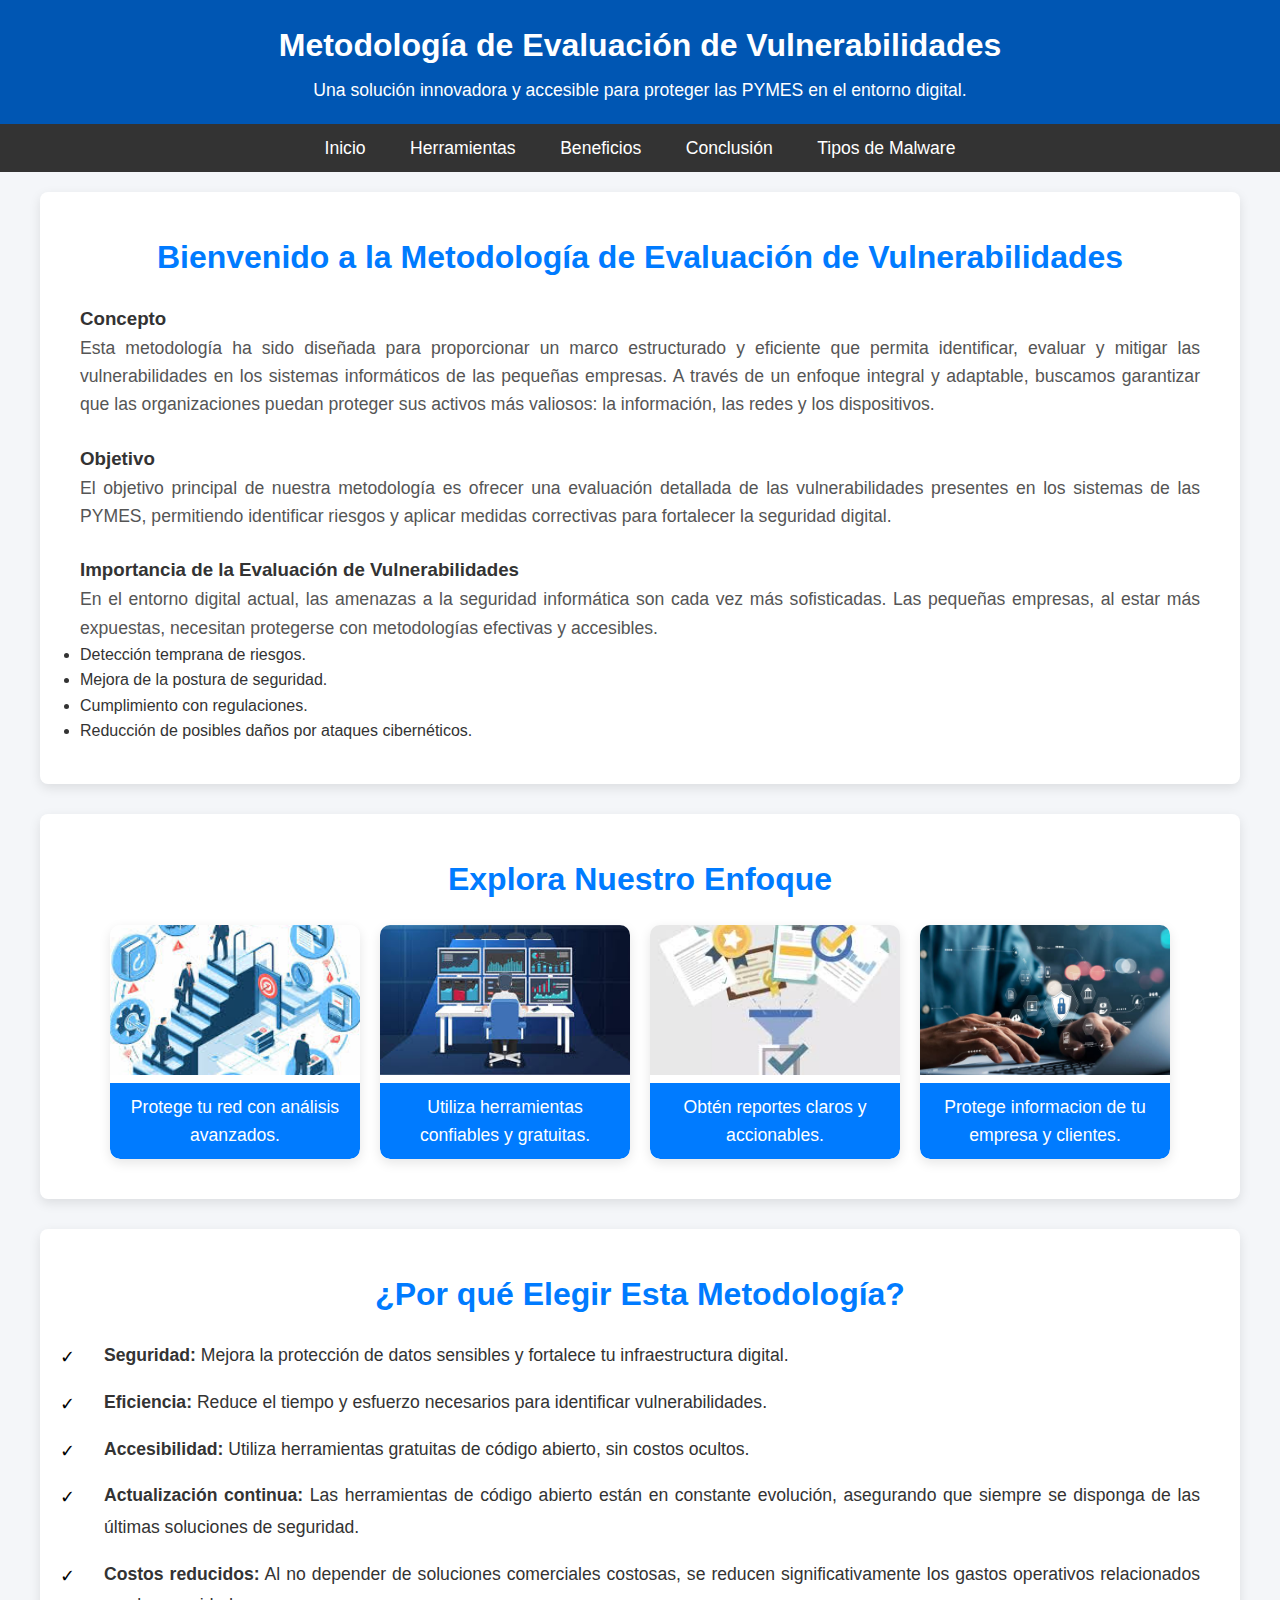
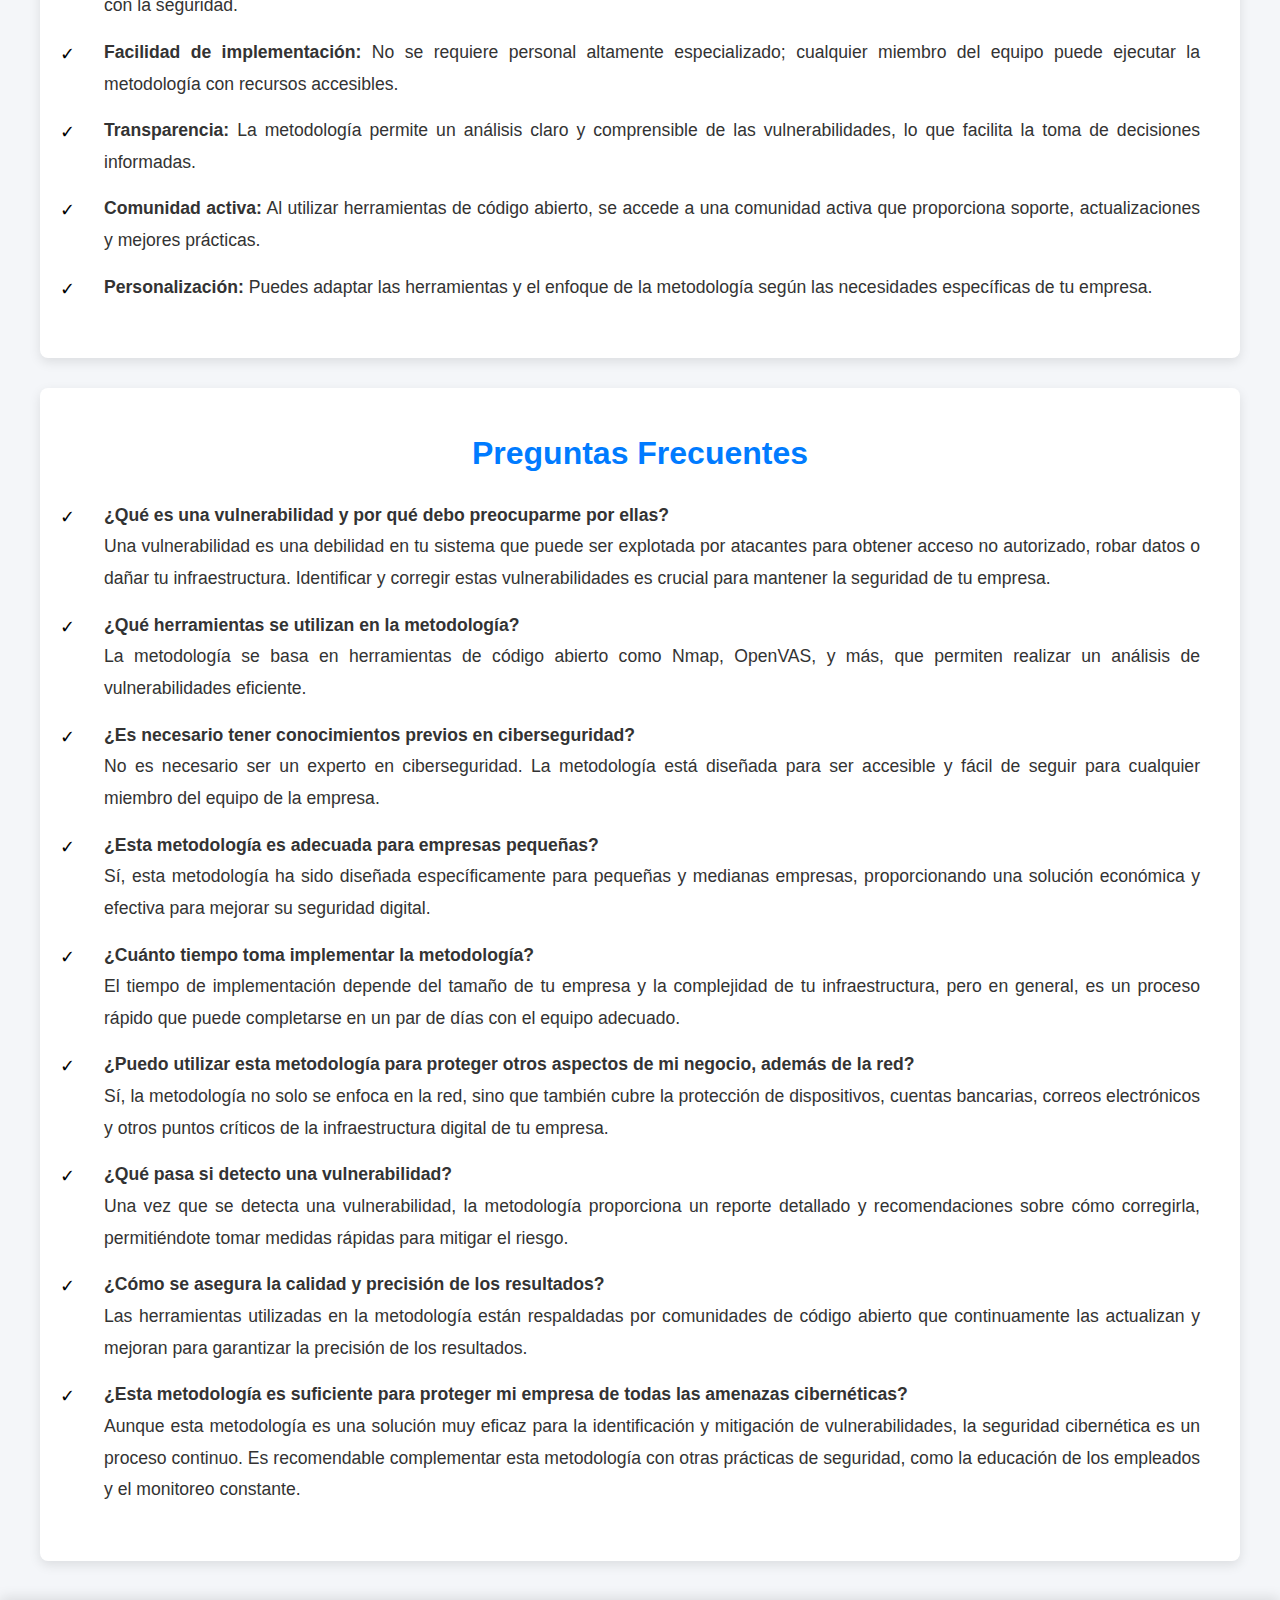
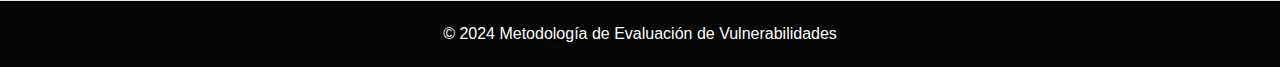
<file: index.html>
<!DOCTYPE html>
<html lang="es">
<head>
    <meta charset="UTF-8">
    <meta name="viewport" content="width=device-width, initial-scale=1.0">
    <meta name="description" content="Metodología profesional para la evaluación de vulnerabilidades en PYMES">
    <meta name="keywords" content="ciberseguridad, vulnerabilidades, PYMES, herramientas de código abierto, seguridad informática">
    <title>Inicio - Metodología de Evaluación</title>
    <link rel="stylesheet" href="indice.css">
</head>
<body>
    <header>
        <div class="container">
            <h1>Metodología de Evaluación de Vulnerabilidades</h1>
            <p>Una solución innovadora y accesible para proteger las PYMES en el entorno digital.</p>
        </div>
    </header>

    <nav>
        <ul>
            <li><a href="index.html">Inicio</a></li>
            <li><a href="herramientas.html">Herramientas</a></li>
            <li><a href="beneficios.html">Beneficios</a></li>
            <li><a href="conclusion.html">Conclusión</a></li>
            <li><a href="malware.html">Tipos de Malware</a></li>
        </ul>
    </nav>

    <main>
        <!-- Sección de Bienvenida -->
        <section class="bienvenida">
            <h2>Bienvenido a la Metodología de Evaluación de Vulnerabilidades</h2>

            <h3>Concepto</h3>
            <p>Esta metodología ha sido diseñada para proporcionar un marco estructurado y eficiente que permita identificar, 
            evaluar y mitigar las vulnerabilidades en los sistemas informáticos de las pequeñas empresas. 
            A través de un enfoque integral y adaptable, buscamos garantizar que las organizaciones puedan proteger sus 
            activos más valiosos: la información, las redes y los dispositivos.</p>
            <br>
            <h3>Objetivo</h3>
            <p>El objetivo principal de nuestra metodología es ofrecer una evaluación detallada de las 
            vulnerabilidades presentes en los sistemas de las PYMES, permitiendo identificar riesgos y 
            aplicar medidas correctivas para fortalecer la seguridad digital.</p>
            </div>
            <br>
            <h3>Importancia de la Evaluación de Vulnerabilidades</h3>
            <p>En el entorno digital actual, las amenazas a la seguridad informática son cada vez más sofisticadas. 
            Las pequeñas empresas, al estar más expuestas, necesitan protegerse con metodologías efectivas y accesibles.</p>
                <li>Detección temprana de riesgos.</li>
                <li>Mejora de la postura de seguridad.</li>
                <li>Cumplimiento con regulaciones.</li>
                <li>Reducción de posibles daños por ataques cibernéticos.</li>
            </div>
        </section>

        <!-- Sección de Carrusel de Imágenes -->
        <section class="carrusel">
            <h2>Explora Nuestro Enfoque</h2>
            <div class="slider">
                <div class="slide">
                    <img src="evaluacion.jpeg" alt="Evaluación de Seguridad">
                    <p>Protege tu red con análisis avanzados.</p>
                </div>
                <div class="slide">
                    <img src="herramientas.jpeg" alt="Herramientas de Código Abierto">
                    <p>Utiliza herramientas confiables y gratuitas.</p>
                </div>
                <div class="slide">
                    <img src="resultados.jpeg" alt="Resultados Detallados">
                    <p>Obtén reportes claros y accionables.</p>
                </div>
                <div class="slide">
                    <img src="cifrado.jpeg" alt="Resultados Detallados">
                    <p>Protege informacion de tu empresa y clientes.</p>
                </div>
            </div>
        </section>

        <!-- Sección de Ventajas -->
        <section class="ventajas">
            <h2>¿Por qué Elegir Esta Metodología?</h2>
            <ul>
                <li><strong>Seguridad:</strong> Mejora la protección de datos sensibles y fortalece tu infraestructura digital.</li>
                <li><strong>Eficiencia:</strong> Reduce el tiempo y esfuerzo necesarios para identificar vulnerabilidades.</li>
                <li><strong>Accesibilidad:</strong> Utiliza herramientas gratuitas de código abierto, sin costos ocultos.</li>
                <li><strong>Actualización continua:</strong> Las herramientas de código abierto están en constante evolución, asegurando que siempre se disponga de las últimas soluciones de seguridad.</li>
                <li><strong>Costos reducidos:</strong> Al no depender de soluciones comerciales costosas, se reducen significativamente los gastos operativos relacionados con la seguridad.</li>
                <li><strong>Facilidad de implementación:</strong> No se requiere personal altamente especializado; cualquier miembro del equipo puede ejecutar la metodología con recursos accesibles.</li>
                <li><strong>Transparencia:</strong> La metodología permite un análisis claro y comprensible de las vulnerabilidades, lo que facilita la toma de decisiones informadas.</li>
                <li><strong>Comunidad activa:</strong> Al utilizar herramientas de código abierto, se accede a una comunidad activa que proporciona soporte, actualizaciones y mejores prácticas.</li>
                <li><strong>Personalización:</strong> Puedes adaptar las herramientas y el enfoque de la metodología según las necesidades específicas de tu empresa.</li>
            </ul>
        </section>

        <!-- Sección de Preguntas Frecuentes (FAQ) -->
        <section class="faq">
            <h2>Preguntas Frecuentes</h2>
            <ul>
                <li><strong>¿Qué es una vulnerabilidad y por qué debo preocuparme por ellas?</strong> <br>
                    Una vulnerabilidad es una debilidad en tu sistema que puede ser explotada por atacantes para obtener acceso no autorizado, robar datos o dañar tu infraestructura. Identificar y corregir estas vulnerabilidades es crucial para mantener la seguridad de tu empresa.                
                <li><strong>¿Qué herramientas se utilizan en la metodología?</strong> <br>
                    La metodología se basa en herramientas de código abierto como Nmap, OpenVAS, y más, que permiten realizar un análisis de vulnerabilidades eficiente.                
                <li><strong>¿Es necesario tener conocimientos previos en ciberseguridad?</strong> <br>
                    No es necesario ser un experto en ciberseguridad. La metodología está diseñada para ser accesible y fácil de seguir para cualquier miembro del equipo de la empresa.               
                <li><strong>¿Esta metodología es adecuada para empresas pequeñas?</strong> <br>
                    Sí, esta metodología ha sido diseñada específicamente para pequeñas y medianas empresas, proporcionando una solución económica y efectiva para mejorar su seguridad digital.                
                <li><strong>¿Cuánto tiempo toma implementar la metodología?</strong> <br>
                    El tiempo de implementación depende del tamaño de tu empresa y la complejidad de tu infraestructura, pero en general, es un proceso rápido que puede completarse en un par de días con el equipo adecuado.
                <li><strong>¿Puedo utilizar esta metodología para proteger otros aspectos de mi negocio, además de la red?</strong> <br>
                    Sí, la metodología no solo se enfoca en la red, sino que también cubre la protección de dispositivos, cuentas bancarias, correos electrónicos y otros puntos críticos de la infraestructura digital de tu empresa.              
                <li><strong>¿Qué pasa si detecto una vulnerabilidad?</strong> <br>
                    Una vez que se detecta una vulnerabilidad, la metodología proporciona un reporte detallado y recomendaciones sobre cómo corregirla, permitiéndote tomar medidas rápidas para mitigar el riesgo.                
                <li><strong>¿Cómo se asegura la calidad y precisión de los resultados?</strong> <br>
                    Las herramientas utilizadas en la metodología están respaldadas por comunidades de código abierto que continuamente las actualizan y mejoran para garantizar la precisión de los resultados.   
                <li><strong>¿Esta metodología es suficiente para proteger mi empresa de todas las amenazas cibernéticas?</strong> <br>
                    Aunque esta metodología es una solución muy eficaz para la identificación y mitigación de vulnerabilidades, la seguridad cibernética es un proceso continuo. Es recomendable complementar esta metodología con otras prácticas de seguridad, como la educación de los empleados y el monitoreo constante.            
            </ul>
        </section>

        <!-- Sección de footer -->
    <footer>
        <p>&copy; 2024 Metodología de Evaluación de Vulnerabilidades</p>
    </footer>
</body>
</html>
</file>
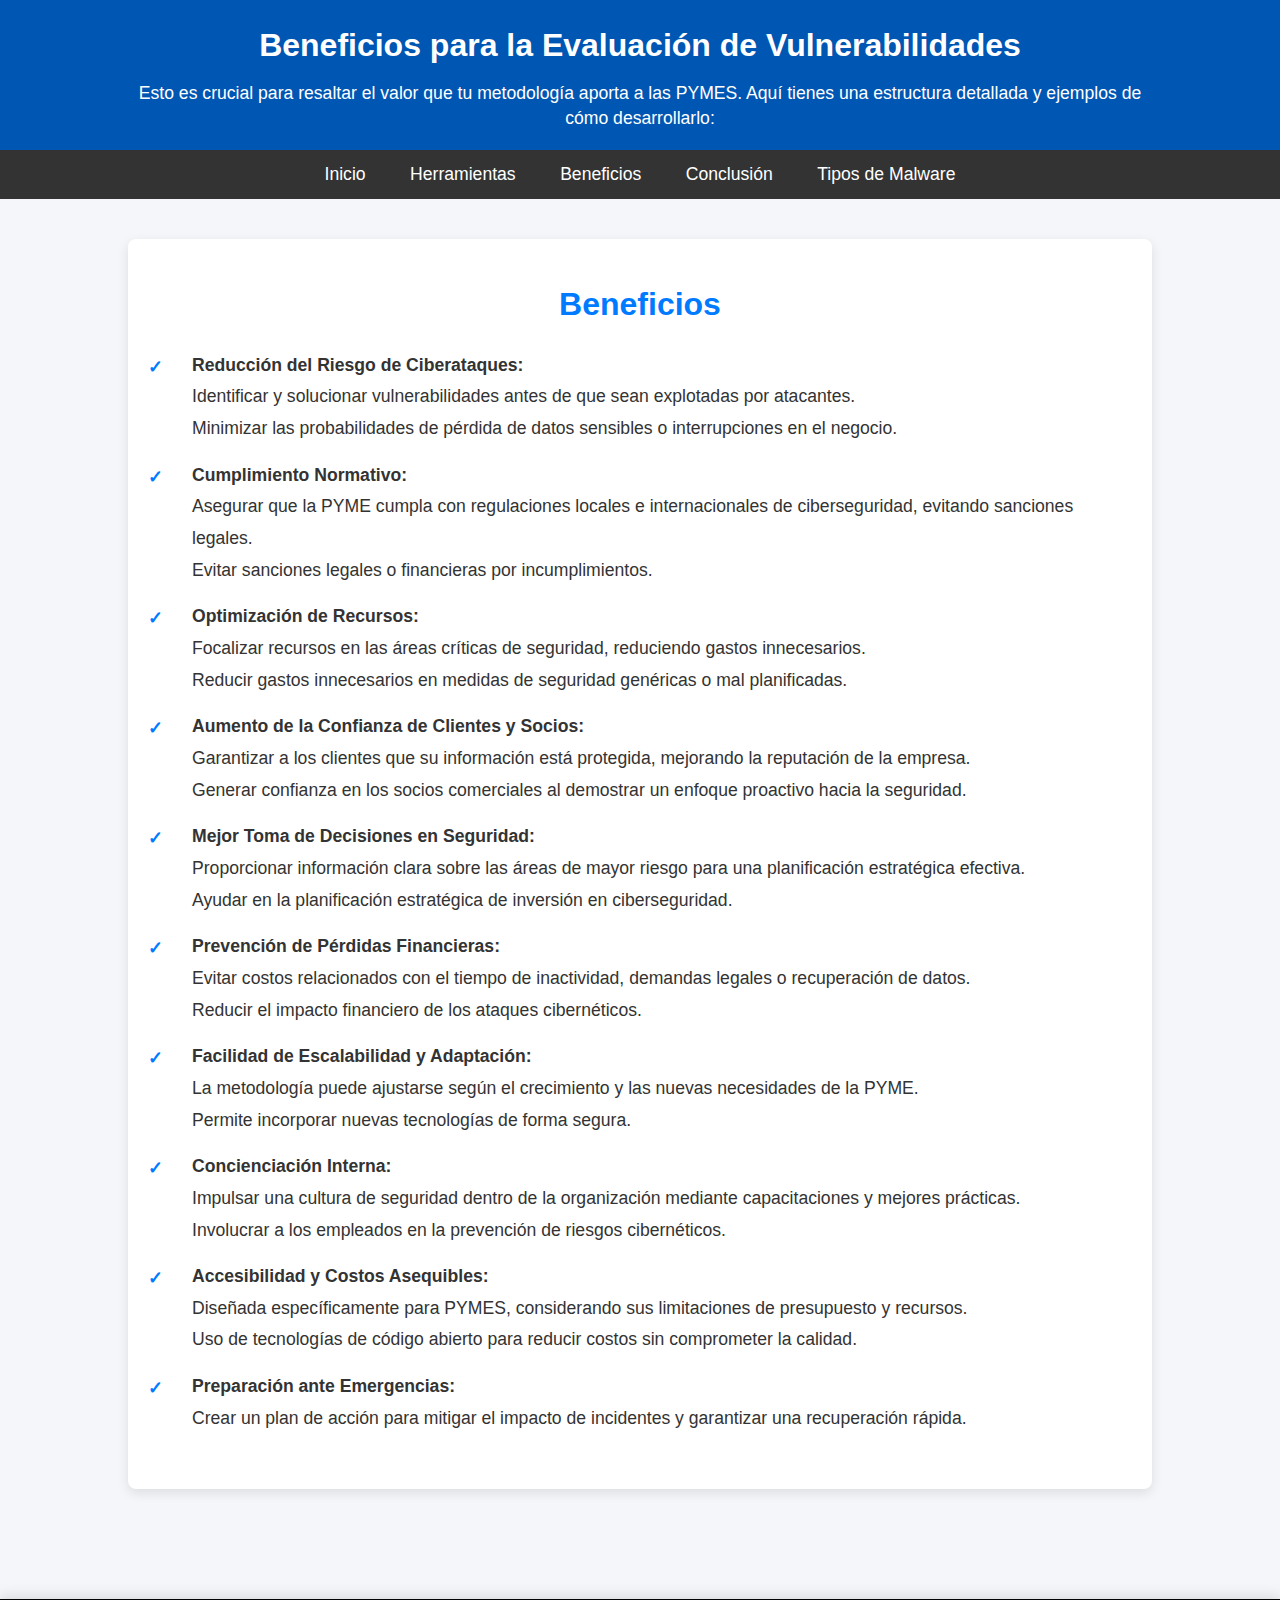
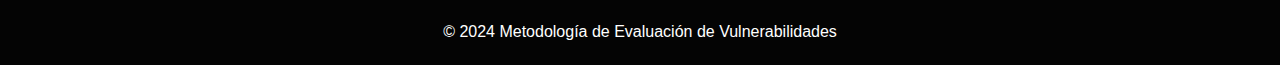
<file: beneficios.html>
<!DOCTYPE html>
<html lang="es">
<head>
    <meta charset="UTF-8">
    <meta name="viewport" content="width=device-width, initial-scale=1.0">
    <title>Metodología - Evaluación de Vulnerabilidades</title>
    <link rel="stylesheet" href="beneficios.css">
</head>
<body id="metodologia-page">
    <header>
        <div class="container">
            <h1>Beneficios para la Evaluación de Vulnerabilidades</h1>
            <p>Esto es crucial para resaltar el valor que tu metodología aporta a las PYMES. 
                Aquí tienes una estructura detallada y ejemplos de cómo desarrollarlo:</p>
        </div>
    </header>

    <nav>
        <ul>
            <li><a href="index.html">Inicio</a></li>
            <li><a href="herramientas.html">Herramientas</a></li>
            <li><a href="beneficios.html">Beneficios</a></li>
            <li><a href="conclusion.html">Conclusión</a></li>
            <li><a href="malware.html" class="active">Tipos de Malware</a></li>
        </ul>
    </nav>

    <main>
        <!-- Sección de Beneficios -->
        <div class="benefits">
        <section id="benefits">
            <h2>Beneficios</h2>
            <ul>
              <li>
                <strong>Reducción del Riesgo de Ciberataques:</strong> <br>
                Identificar y solucionar vulnerabilidades antes de que sean explotadas por atacantes. <br>
                Minimizar las probabilidades de pérdida de datos sensibles o interrupciones en el negocio.
              </li>
              <li>
                <strong>Cumplimiento Normativo:</strong> <br>
                Asegurar que la PYME cumpla con regulaciones locales e internacionales de ciberseguridad, evitando sanciones legales. <br>
                Evitar sanciones legales o financieras por incumplimientos.
              </li>
              <li>
                <strong>Optimización de Recursos:</strong> <br>
                Focalizar recursos en las áreas críticas de seguridad, reduciendo gastos innecesarios. <br>
                Reducir gastos innecesarios en medidas de seguridad genéricas o mal planificadas.
              </li>
              <li>
                <strong>Aumento de la Confianza de Clientes y Socios:</strong> <br>
                Garantizar a los clientes que su información está protegida, mejorando la reputación de la empresa. <br>
                Generar confianza en los socios comerciales al demostrar un enfoque proactivo hacia la seguridad.
              </li>
              <li>
                <strong>Mejor Toma de Decisiones en Seguridad:</strong> <br>
                Proporcionar información clara sobre las áreas de mayor riesgo para una planificación estratégica efectiva. <br>
                Ayudar en la planificación estratégica de inversión en ciberseguridad.
              </li>
              <li>
                <strong>Prevención de Pérdidas Financieras:</strong> <br>
                Evitar costos relacionados con el tiempo de inactividad, demandas legales o recuperación de datos. <br>
                Reducir el impacto financiero de los ataques cibernéticos.
              </li>
              <li>
                <strong>Facilidad de Escalabilidad y Adaptación:</strong> <br>
                La metodología puede ajustarse según el crecimiento y las nuevas necesidades de la PYME. <br>
                Permite incorporar nuevas tecnologías de forma segura.
              </li>
              <li>
                <strong>Concienciación Interna:</strong> <br>
                Impulsar una cultura de seguridad dentro de la organización mediante capacitaciones y mejores prácticas. <br>
                Involucrar a los empleados en la prevención de riesgos cibernéticos.
              </li>
              <li>
                <strong>Accesibilidad y Costos Asequibles:</strong> <br>
                Diseñada específicamente para PYMES, considerando sus limitaciones de presupuesto y recursos. <br>
                Uso de tecnologías de código abierto para reducir costos sin comprometer la calidad.
              </li>
              <li>
                <strong>Preparación ante Emergencias:</strong> <br>
                Crear un plan de acción para mitigar el impacto de incidentes y garantizar una recuperación rápida.
              </li>
            </ul>
          </section>
        </div>
    </main>
    <!-- Sección de footer -->
    <footer>
      <p>&copy; 2024 Metodología de Evaluación de Vulnerabilidades</p>
  </footer>
</body>
</html>
</file>
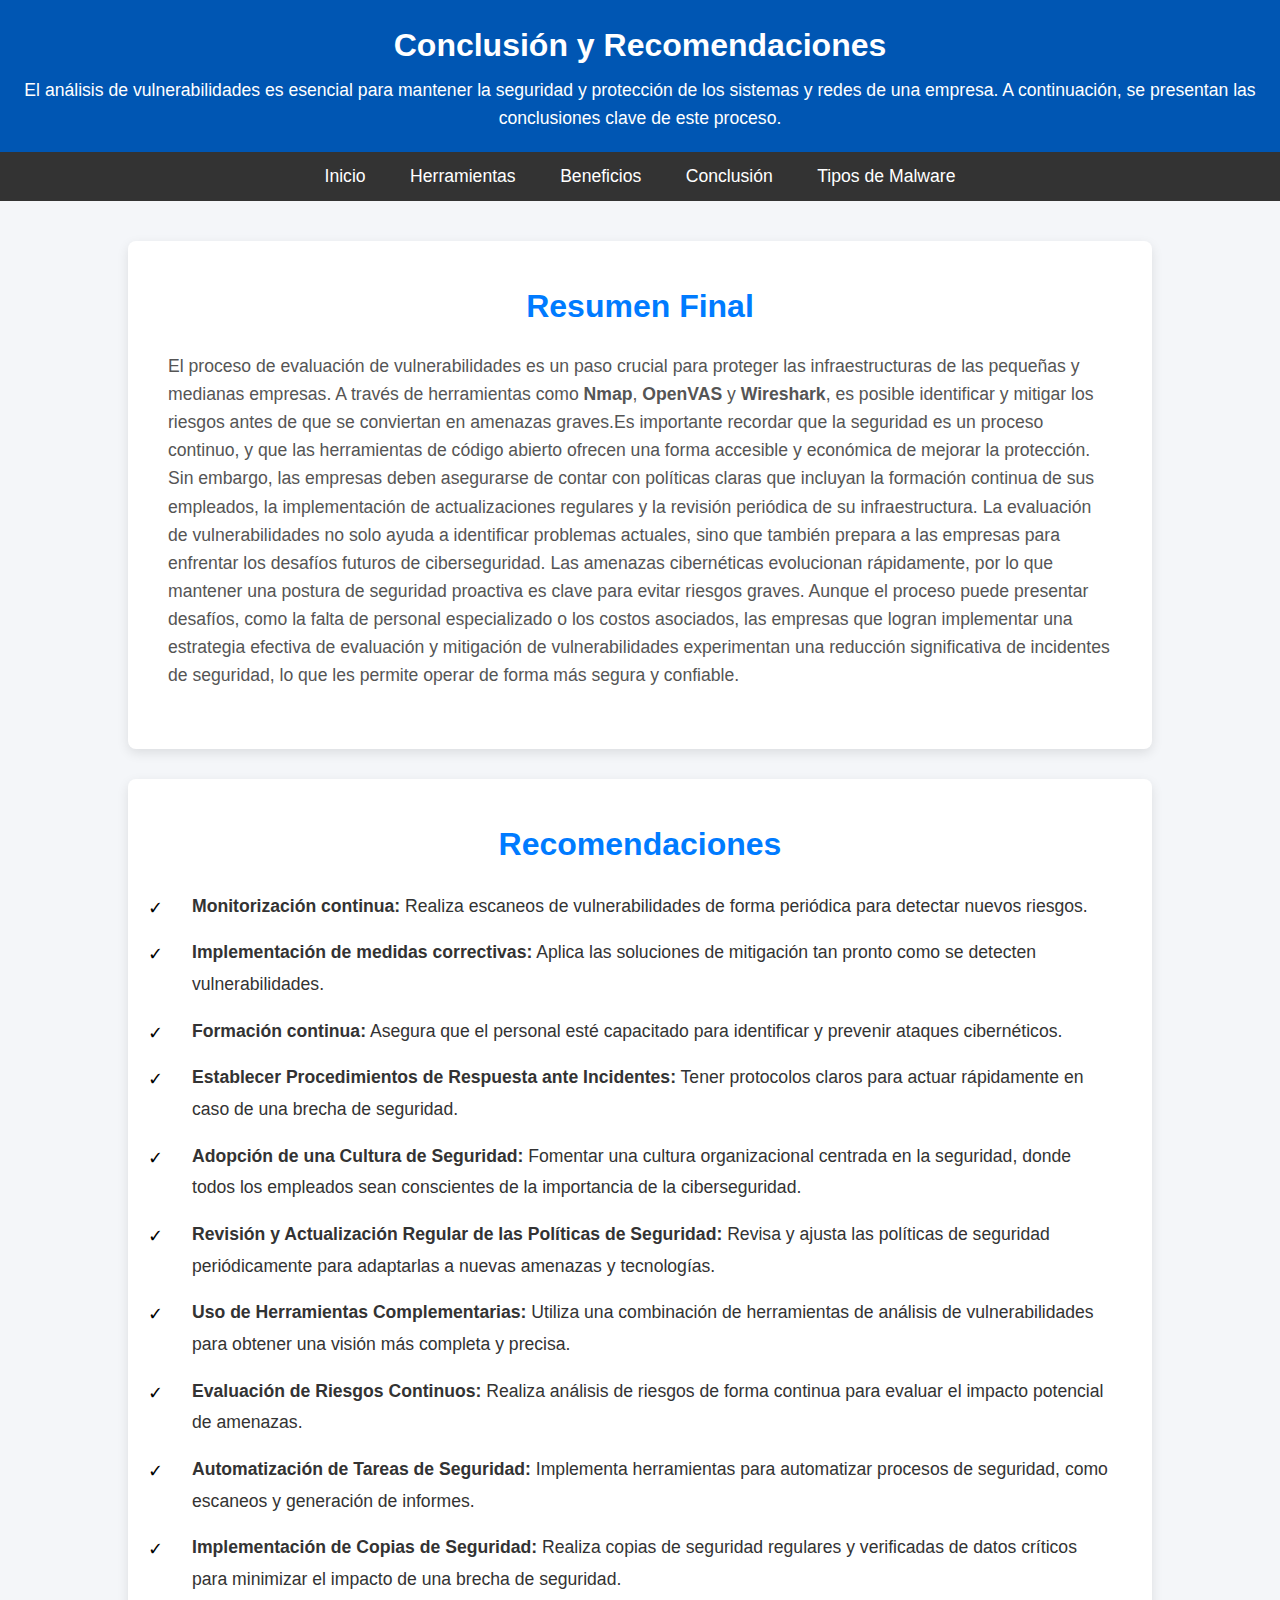
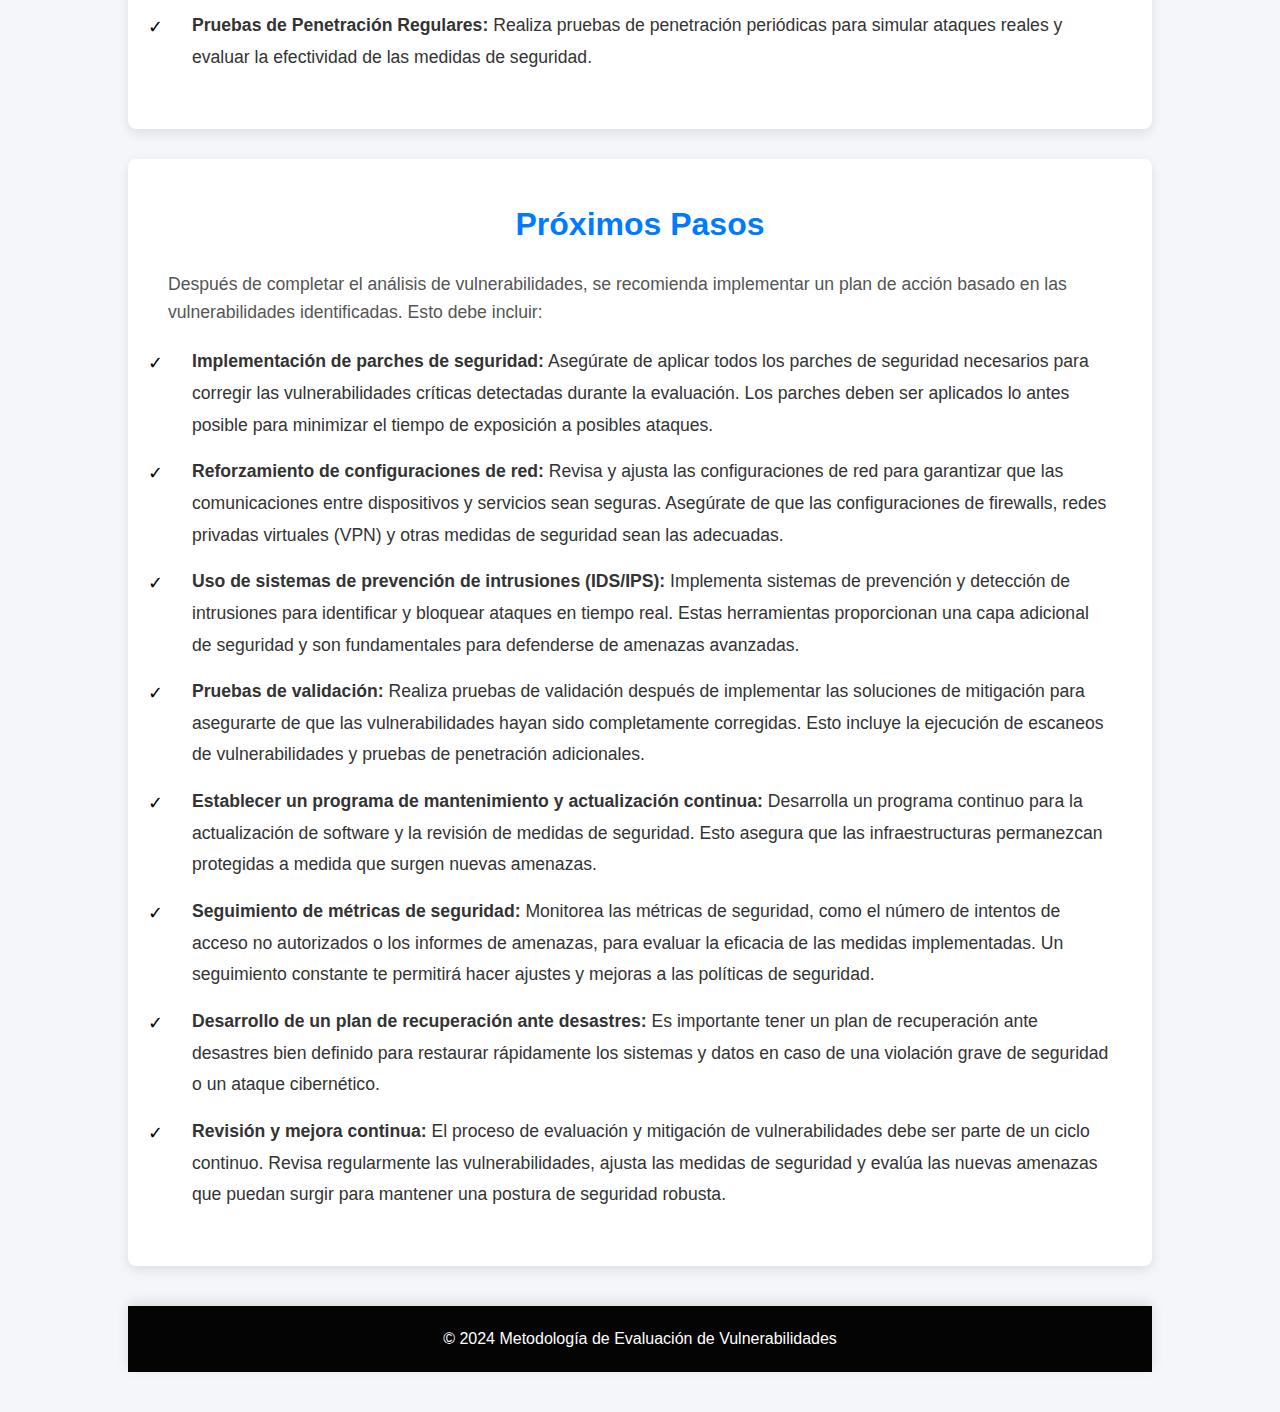
<file: conclusion.html>
<!DOCTYPE html>
<html lang="es">
<head>
    <meta charset="UTF-8">
    <meta name="viewport" content="width=device-width, initial-scale=1.0">
    <title>Conclusión - Evaluación de Vulnerabilidades</title>
    <link rel="stylesheet" href="conclusion.css">
</head>
<body id="conclusion-page">
    <header>
        <div class="container">
            <h1>Conclusión y Recomendaciones</h1>
            <p>El análisis de vulnerabilidades es esencial para mantener la seguridad y protección de los sistemas y redes de una empresa. A continuación, se presentan las conclusiones clave de este proceso.</p>
        </div>
    </header>

    <nav>
        <ul>
            <li><a href="index.html">Inicio</a></li>
            <li><a href="herramientas.html">Herramientas</a></li>
            <li><a href="beneficios.html">Beneficios</a></li>
            <li><a href="conclusion.html">Conclusión</a></li>
            <li><a href="malware.html" class="active">Tipos de Malware</a></li>
        </ul>
    </nav>

    <main>
        <!-- Sección de Conclusión -->
        <section class="conclusion">
            <h2>Resumen Final</h2>
            <p>El proceso de evaluación de vulnerabilidades es un paso crucial para proteger las infraestructuras de
            las pequeñas y medianas empresas. A través de herramientas como <strong>Nmap</strong>, 
            <strong>OpenVAS</strong> y <strong>Wireshark</strong>, es posible identificar y mitigar los riesgos antes 
            de que se conviertan en amenazas graves.Es importante recordar que la seguridad es un proceso continuo,
            y que las herramientas de código abierto ofrecen una forma accesible y económica de mejorar la protección. 
            Sin embargo, las empresas deben asegurarse de contar con políticas claras que incluyan la formación continua 
            de sus empleados, la implementación de actualizaciones regulares y la revisión periódica de su infraestructura.
            La evaluación de vulnerabilidades no solo ayuda a identificar problemas actuales, sino que también prepara
            a las empresas para enfrentar los desafíos futuros de ciberseguridad. Las amenazas cibernéticas evolucionan 
            rápidamente, por lo que mantener una postura de seguridad proactiva es clave para evitar riesgos graves.
            Aunque el proceso puede presentar desafíos, como la falta de personal especializado o los costos asociados, 
            las empresas que logran implementar una estrategia efectiva de evaluación y mitigación de vulnerabilidades 
            experimentan una reducción significativa de incidentes de seguridad, lo que les permite operar de forma más 
            segura y confiable.</p>
        </section>
    
        <!-- Sección de Recomendaciones -->
        <section class="recomendaciones">
            <h2>Recomendaciones</h2>
            <ul>
                <li><strong>Monitorización continua:</strong> Realiza escaneos de vulnerabilidades de forma periódica para detectar nuevos riesgos.</li>
                <li><strong>Implementación de medidas correctivas:</strong> Aplica las soluciones de mitigación tan pronto como se detecten vulnerabilidades.</li>
                <li><strong>Formación continua:</strong> Asegura que el personal esté capacitado para identificar y prevenir ataques cibernéticos.</li>
                <li><strong>Establecer Procedimientos de Respuesta ante Incidentes:</strong> Tener protocolos claros para actuar rápidamente en caso de una brecha de seguridad.</li>
                <li><strong>Adopción de una Cultura de Seguridad:</strong> Fomentar una cultura organizacional centrada en la seguridad, donde todos los empleados sean conscientes de la importancia de la ciberseguridad.</li>
                <li><strong>Revisión y Actualización Regular de las Políticas de Seguridad:</strong> Revisa y ajusta las políticas de seguridad periódicamente para adaptarlas a nuevas amenazas y tecnologías.</li>
                <li><strong>Uso de Herramientas Complementarias:</strong> Utiliza una combinación de herramientas de análisis de vulnerabilidades para obtener una visión más completa y precisa.</li>
                <li><strong>Evaluación de Riesgos Continuos:</strong> Realiza análisis de riesgos de forma continua para evaluar el impacto potencial de amenazas.</li>
                <li><strong>Automatización de Tareas de Seguridad:</strong> Implementa herramientas para automatizar procesos de seguridad, como escaneos y generación de informes.</li>
                <li><strong>Implementación de Copias de Seguridad:</strong> Realiza copias de seguridad regulares y verificadas de datos críticos para minimizar el impacto de una brecha de seguridad.</li>
                <li><strong>Pruebas de Penetración Regulares:</strong> Realiza pruebas de penetración periódicas para simular ataques reales y evaluar la efectividad de las medidas de seguridad.</li>
            </ul>
        </section>
    
        <!-- Sección de Próximos Pasos -->
        <section class="proximos-pasos">
            <h2>Próximos Pasos</h2>
            <p>Después de completar el análisis de vulnerabilidades, se recomienda implementar un plan de acción basado en las vulnerabilidades identificadas. Esto debe incluir:</p>
            <ul>
                <li><strong>Implementación de parches de seguridad:</strong> Asegúrate de aplicar todos los parches de seguridad necesarios para corregir las vulnerabilidades críticas detectadas durante la evaluación. Los parches deben ser aplicados lo antes posible para minimizar el tiempo de exposición a posibles ataques.</li>
                <li><strong>Reforzamiento de configuraciones de red:</strong> Revisa y ajusta las configuraciones de red para garantizar que las comunicaciones entre dispositivos y servicios sean seguras. Asegúrate de que las configuraciones de firewalls, redes privadas virtuales (VPN) y otras medidas de seguridad sean las adecuadas.</li>
                <li><strong>Uso de sistemas de prevención de intrusiones (IDS/IPS):</strong> Implementa sistemas de prevención y detección de intrusiones para identificar y bloquear ataques en tiempo real. Estas herramientas proporcionan una capa adicional de seguridad y son fundamentales para defenderse de amenazas avanzadas.</li>
                <li><strong>Pruebas de validación:</strong> Realiza pruebas de validación después de implementar las soluciones de mitigación para asegurarte de que las vulnerabilidades hayan sido completamente corregidas. Esto incluye la ejecución de escaneos de vulnerabilidades y pruebas de penetración adicionales.</li>
                <li><strong>Establecer un programa de mantenimiento y actualización continua:</strong> Desarrolla un programa continuo para la actualización de software y la revisión de medidas de seguridad. Esto asegura que las infraestructuras permanezcan protegidas a medida que surgen nuevas amenazas.</li>
                <li><strong>Seguimiento de métricas de seguridad:</strong> Monitorea las métricas de seguridad, como el número de intentos de acceso no autorizados o los informes de amenazas, para evaluar la eficacia de las medidas implementadas. Un seguimiento constante te permitirá hacer ajustes y mejoras a las políticas de seguridad.</li>
                <li><strong>Desarrollo de un plan de recuperación ante desastres:</strong> Es importante tener un plan de recuperación ante desastres bien definido para restaurar rápidamente los sistemas y datos en caso de una violación grave de seguridad o un ataque cibernético.</li>
                <li><strong>Revisión y mejora continua:</strong> El proceso de evaluación y mitigación de vulnerabilidades debe ser parte de un ciclo continuo. Revisa regularmente las vulnerabilidades, ajusta las medidas de seguridad y evalúa las nuevas amenazas que puedan surgir para mantener una postura de seguridad robusta.</li>
            </ul>
        </section>
        <!-- Sección de footer -->
    <footer>
        <p>&copy; 2024 Metodología de Evaluación de Vulnerabilidades</p>
    </footer>
    </main>
</body>
</html>
</file>
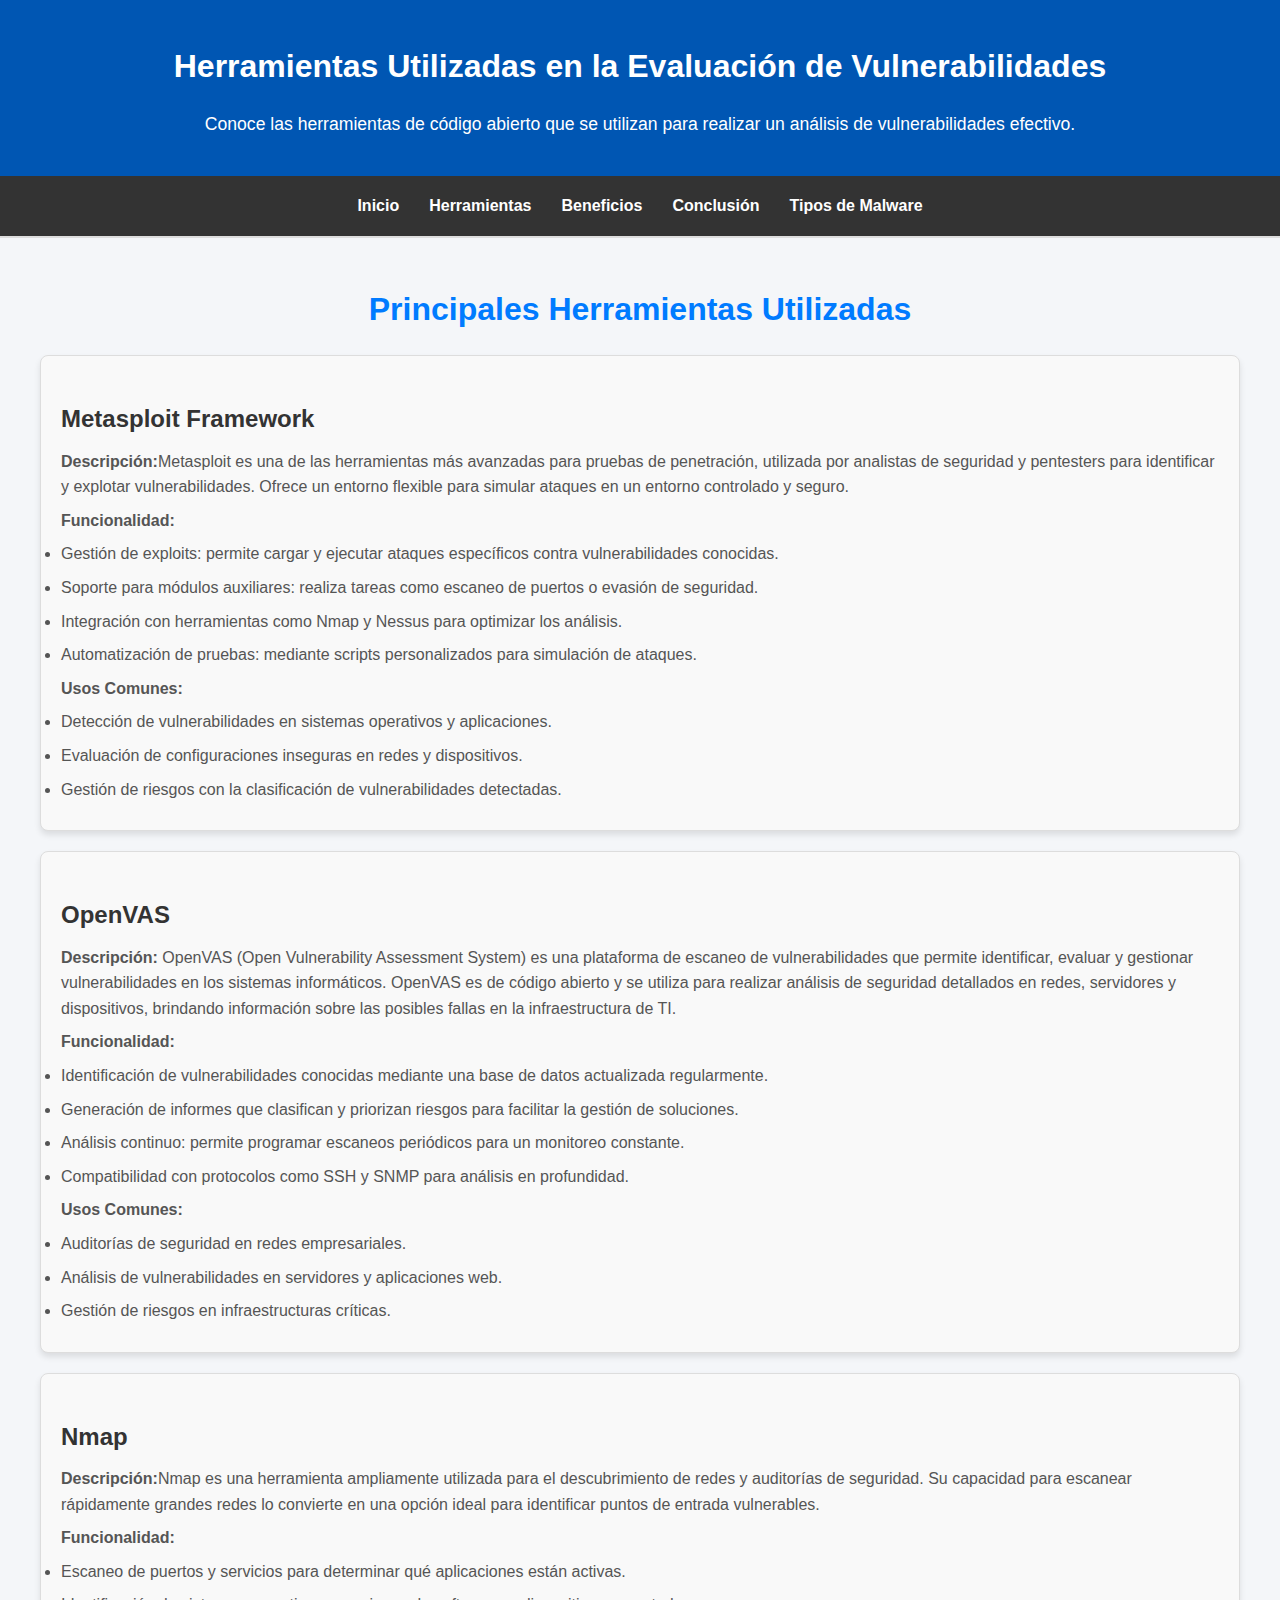
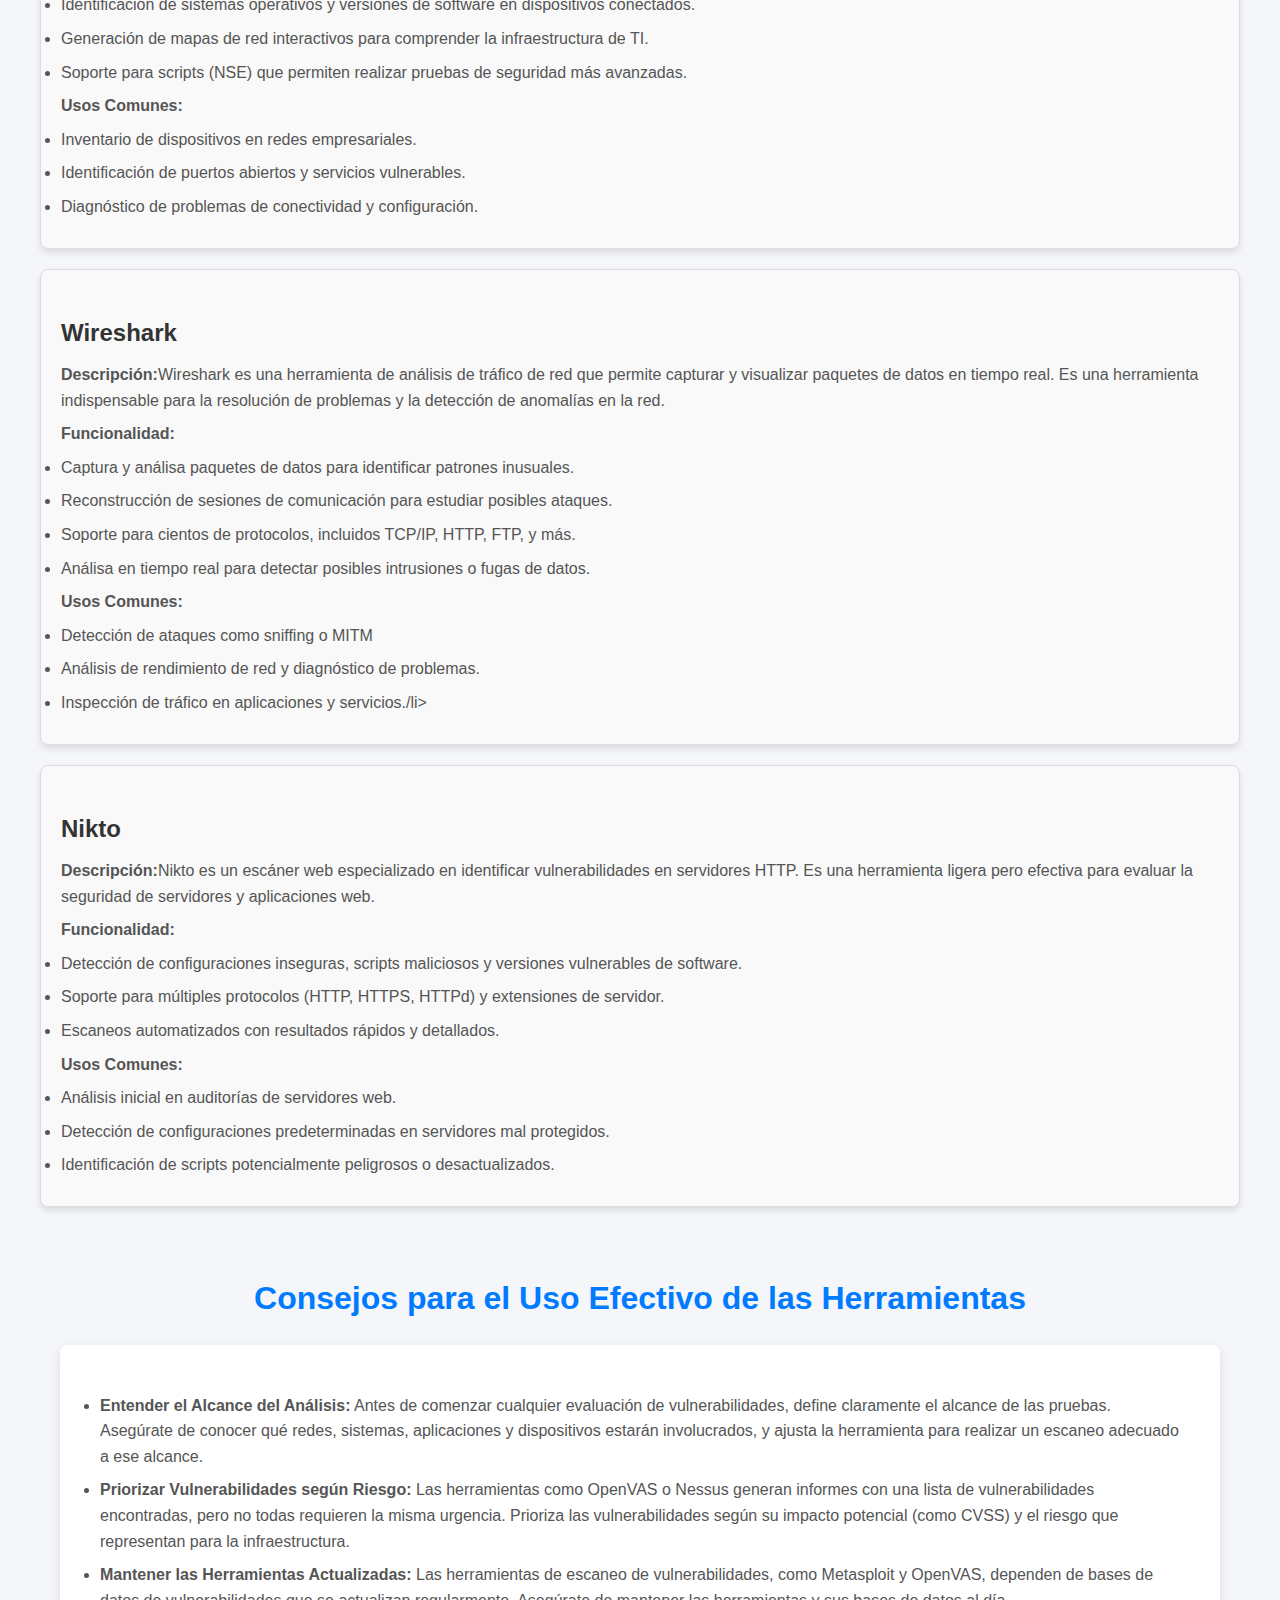
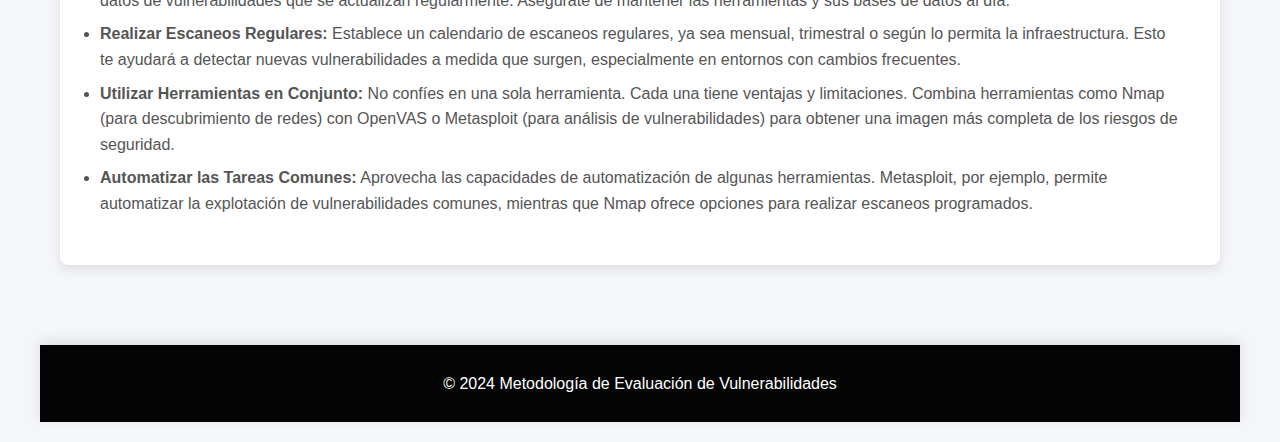
<file: herramientas.html>
<!DOCTYPE html>
<html lang="es">
<head>
    <meta charset="UTF-8">
    <meta name="viewport" content="width=device-width, initial-scale=1.0">
    <title>Herramientas - Evaluación de Vulnerabilidades</title>
    <link rel="stylesheet" href="herramientas.css">
</head>
<body id="herramientas-page">
    <header class="header">
        <div class="container">
            <h1>Herramientas Utilizadas en la Evaluación de Vulnerabilidades</h1>
            <p>Conoce las herramientas de código abierto que se utilizan para realizar un análisis de vulnerabilidades efectivo.</p>
        </div>
    </header>

    <nav class="nav">
        <ul class="nav-list">
            <li><a href="index.html">Inicio</a></li>
            <li><a href="herramientas.html">Herramientas</a></li>
            <li><a href="beneficios.html">Beneficios</a></li>
            <li><a href="conclusion.html">Conclusión</a></li>
            <li><a href="malware.html" class="active">Tipos de Malware</a></li>
        </ul>
    </nav>

    <main class="main">
        <!-- Sección de Herramientas -->
        <section class="section herramientas">
            <h2 class="section-title">Principales Herramientas Utilizadas</h2>

            <!-- Herramienta Metasploit Framework -->
            <div class="tool">
                <h3 class="tool-title">Metasploit Framework</h3>
                <p><strong>Descripción:</strong>Metasploit es una de las herramientas más avanzadas para pruebas de penetración, utilizada por analistas de seguridad y pentesters para identificar y explotar vulnerabilidades. Ofrece un entorno flexible para simular ataques en un entorno controlado y seguro.</p>
                <p><strong>Funcionalidad:</strong></p>
                <li>Gestión de exploits: permite cargar y ejecutar ataques específicos contra vulnerabilidades conocidas.</li>
                <li>Soporte para módulos auxiliares: realiza tareas como escaneo de puertos o evasión de seguridad.</li>
                <li>Integración con herramientas como Nmap y Nessus para optimizar los análisis.</li>
                <li>Automatización de pruebas: mediante scripts personalizados para simulación de ataques.</li>                
                <p><strong>Usos Comunes:</strong></p>
                    <li>Detección de vulnerabilidades en sistemas operativos y aplicaciones.</li>
                    <li>Evaluación de configuraciones inseguras en redes y dispositivos.</li>
                    <li>Gestión de riesgos con la clasificación de vulnerabilidades detectadas.</li>
            </div>

            <!-- Herramienta OpenVAS -->
            <div class="tool">
                <h3 class="tool-title">OpenVAS</h3>
                <p><strong>Descripción:</strong> OpenVAS (Open Vulnerability Assessment System) es una plataforma de escaneo de vulnerabilidades que permite identificar, evaluar y gestionar vulnerabilidades en los sistemas informáticos. OpenVAS es de código abierto y se utiliza para realizar análisis de seguridad detallados en redes, servidores y dispositivos, brindando información sobre las posibles fallas en la infraestructura de TI.</p>
                <p><strong>Funcionalidad:</strong></p>
                    <li>Identificación de vulnerabilidades conocidas mediante una base de datos actualizada regularmente.</li>
                    <li>Generación de informes que clasifican y priorizan riesgos para facilitar la gestión de soluciones.</li>
                    <li>Análisis continuo: permite programar escaneos periódicos para un monitoreo constante.</li>
                    <li>Compatibilidad con protocolos como SSH y SNMP para análisis en profundidad.</li>
                <p><strong>Usos Comunes:</strong></p>
                    <li>Auditorías de seguridad en redes empresariales.</li>
                    <li>Análisis de vulnerabilidades en servidores y aplicaciones web.</li>
                    <li>Gestión de riesgos en infraestructuras críticas.</li>
            </div>

            <!-- Herramienta Nmap -->
            <div class="tool">
                <h3 class="tool-title">Nmap</h3>
                <p><strong>Descripción:</strong>Nmap es una herramienta ampliamente utilizada para el descubrimiento de redes y auditorías de seguridad. Su capacidad para escanear rápidamente grandes redes lo convierte en una opción ideal para identificar puntos de entrada vulnerables.</p>
                <p><strong>Funcionalidad:</strong></p>
                    <li>Escaneo de puertos y servicios para determinar qué aplicaciones están activas.</li>
                    <li>Identificación de sistemas operativos y versiones de software en dispositivos conectados.</li>
                    <li>Generación de mapas de red interactivos para comprender la infraestructura de TI.</li>
                    <li>Soporte para scripts (NSE) que permiten realizar pruebas de seguridad más avanzadas.</li>
                <p><strong>Usos Comunes:</strong></p>
                    <li>Inventario de dispositivos en redes empresariales.</li>
                    <li>Identificación de puertos abiertos y servicios vulnerables.</li>
                    <li>Diagnóstico de problemas de conectividad y configuración.</li>
            </div>

            <!-- Herramienta Wireshark -->
            <div class="tool">
                <h3 class="tool-title">Wireshark</h3>
                <p><strong>Descripción:</strong>Wireshark es una herramienta de análisis de tráfico de red que permite capturar y visualizar paquetes de datos en tiempo real. Es una herramienta indispensable para la resolución de problemas y la detección de anomalías en la red.</p>
                <p><strong>Funcionalidad:</strong></p>
                    <li>Captura y análisa paquetes de datos para identificar patrones inusuales.</li>
                    <li>Reconstrucción de sesiones de comunicación para estudiar posibles ataques.</li>
                    <li>Soporte para cientos de protocolos, incluidos TCP/IP, HTTP, FTP, y más.</li>
                    <li>Análisa en tiempo real para detectar posibles intrusiones o fugas de datos.</li>
                <p><strong>Usos Comunes:</strong></p>
                    <li>Detección de ataques como sniffing o MITM</li>
                    <li>Análisis de rendimiento de red y diagnóstico de problemas.</li>
                    <li>Inspección de tráfico en aplicaciones y servicios./li>
            </div>

            <!-- Herramienta Nikto -->
            <div class="tool">
                <h3 class="tool-title">Nikto</h3>
                <p><strong>Descripción:</strong>Nikto es un escáner web especializado en identificar vulnerabilidades en servidores HTTP. Es una herramienta ligera pero efectiva para evaluar la seguridad de servidores y aplicaciones web.</p>
                <p><strong>Funcionalidad:</strong></p>
                    <li>Detección de configuraciones inseguras, scripts maliciosos y versiones vulnerables de software.</li>
                    <li>Soporte para múltiples protocolos (HTTP, HTTPS, HTTPd) y extensiones de servidor.</li>
                    <li>Escaneos automatizados con resultados rápidos y detallados.</li>
                <p><strong>Usos Comunes:</strong></p>
                    <li>Análisis inicial en auditorías de servidores web.</li>
                    <li>Detección de configuraciones predeterminadas en servidores mal protegidos.</li>
                    <li>Identificación de scripts potencialmente peligrosos o desactualizados.</li>
            </div>
        </section>
    
        <main class="main">

        <!-- Sección de Herramientas -->
        <section class="section herramienta">
                <h2 class="section-title">Consejos para el Uso Efectivo de las Herramientas</h2>
    

        <!-- Consejos -->

            <div class="tool">
                <li><strong>Entender el Alcance del Análisis:</strong> Antes de comenzar cualquier evaluación de vulnerabilidades, define claramente el alcance de las pruebas. Asegúrate de conocer qué redes, sistemas, aplicaciones y dispositivos estarán involucrados, y ajusta la herramienta para realizar un escaneo adecuado a ese alcance.</li>
                <li><strong>Priorizar Vulnerabilidades según Riesgo:</strong> Las herramientas como OpenVAS o Nessus generan informes con una lista de vulnerabilidades encontradas, pero no todas requieren la misma urgencia. Prioriza las vulnerabilidades según su impacto potencial (como CVSS) y el riesgo que representan para la infraestructura.</li>
                <li><strong>Mantener las Herramientas Actualizadas:</strong> Las herramientas de escaneo de vulnerabilidades, como Metasploit y OpenVAS, dependen de bases de datos de vulnerabilidades que se actualizan regularmente. Asegúrate de mantener las herramientas y sus bases de datos al día.</li>
                <li><strong>Realizar Escaneos Regulares:</strong> Establece un calendario de escaneos regulares, ya sea mensual, trimestral o según lo permita la infraestructura. Esto te ayudará a detectar nuevas vulnerabilidades a medida que surgen, especialmente en entornos con cambios frecuentes.</li>
                <li><strong>Utilizar Herramientas en Conjunto:</strong> No confíes en una sola herramienta. Cada una tiene ventajas y limitaciones. Combina herramientas como Nmap (para descubrimiento de redes) con OpenVAS o Metasploit (para análisis de vulnerabilidades) para obtener una imagen más completa de los riesgos de seguridad.</li>
                <li><strong>Automatizar las Tareas Comunes:</strong> Aprovecha las capacidades de automatización de algunas herramientas. Metasploit, por ejemplo, permite automatizar la explotación de vulnerabilidades comunes, mientras que Nmap ofrece opciones para realizar escaneos programados.</li>
          
        </section>
    </main>
    <!-- Sección de footer -->
    <footer>
        <p>&copy; 2024 Metodología de Evaluación de Vulnerabilidades</p>
    </footer>
</body>
</html>
</file>
<file: herramientas.css>
/* Estilo general */
body {
    font-family: 'Roboto', sans-serif;
    background-color: #f4f6f9;
    color: #333;
    line-height: 1.6;
    margin: 0;
    padding: 0;
}

/* Encabezado */
header {
    background-color: #0056b3;
    color: white;
    padding: 20px 0;
    text-align: center;
    box-shadow: 0 4px 12px rgba(0, 0, 0, 0.1);
}

header h1 {
    font-size: 2rem;
    margin-bottom: 5px;
    font-weight: 700;
}

header p {
    font-size: 1.1rem;
}
/* Navegación */
.nav {
    background-color: #333;
    padding: 1px 20px;
    border-bottom: 2px solid #ddd;
}

.nav-list {
    list-style: none;
    padding: 0;
    display: flex;
    justify-content: center;
}

.nav-list li {
    margin: 0 15px;
}

.nav-list a {
    text-decoration: none;
    color: #ffffff;
    font-weight: bold;
    transition: color 0.3s ease;
}

.nav-list a:hover {
    color: #0056b3;
    text-decoration: underline;
}

/* Sección general */
.main {
    padding: 20px;
    max-width: 1200px;
    margin: 0 auto;
}

/* Centrado de títulos */
.section-title {
    font-size: 2rem;
    text-align: center;
    margin-bottom: 20px;
    color: #007BFF;
}

/* Herramientas */
.herramientas .tool {
    border: 1px solid #ddd;
    background-color: #f9f9f9;
    padding: 20px;
    margin-bottom: 20px;
    border-radius: 8px;
    box-shadow: 0px 4px 6px rgba(0, 0, 0, 0.1);
    transition: box-shadow 0.3s ease;
}

.tool-title {
    font-size: 1.5rem;
    margin-bottom: 10px;
    color: #333;
}

.tool p, .tool li {
    margin: 8px 0;
    color: #555;
}

.herramientas .tool:hover {
    box-shadow: 0px 8px 16px rgba(0, 0, 0, 0.2);
}

/* Consejos */
.consejos {
    border: 1px solid #ddd;
    background-color: #f9f9f9;
    padding: 20px;
    margin-bottom: 20px;
    border-radius: 8px;
    box-shadow: 0px 4px 6px rgba(0, 0, 0, 0.1);
    transition: box-shadow 0.3s ease;
}

.advice-list li {
    margin-bottom: 10px;
    color: #444;
}

.consejos:hover {
    box-shadow: 0px 8px 16px rgba(0, 0, 0, 0.2);
}

/* Estilos del footer */
footer {
    background-color: #040404;
    color: white;
    text-align: center;
    padding: 10px;
    margin-top: 30px;
    box-shadow: 0 -4px 12px rgba(0, 0, 0, 0.1); 
}

footer p {
    font-size: 1rem;
}
/* Estilos de la sección de conclusión */
.tool {
    background-color: #fff; 
    border-radius: 8px;
    box-shadow: 0 4px 12px rgba(0, 0, 0, 0.1); 
    padding: 40px;
    margin-bottom: 30px; /* Separación entre secciones */
    transition: transform 0.3s ease; /* Efecto de animación */
}

.tool:hover {
    transform: scale(1.02); /* Efecto de aumento al pasar el mouse */
}
</file>
<file: indice.css>
/* Reset general */
* {
    margin: 0;
    padding: 0;
    box-sizing: border-box;
}

/* Estilos del body */
body {
    font-family: 'Roboto', sans-serif; /* Fuente moderna */
    background-color: #f4f6f9;
    color: #333;
    line-height: 1.6;
    margin: 0;
    padding: 0;
}

/* Estilos del header */
header {
    background-color: #0056b3;
    color: white;
    padding: 20px 0;
    text-align: center;
    box-shadow: 0 4px 12px rgba(0, 0, 0, 0.1);
}

header h1 {
    font-size: 2rem;
    margin-bottom: 5px;
    font-weight: 700;
}

header p {
    font-size: 1.1rem;
}

/* Estilos de la barra de navegación */
nav {
    background-color: #333;
}

nav ul {
    list-style-type: none;
    text-align: center;
    padding: 10px 0;
}

nav ul li {
    display: inline;
    margin: 0 20px;
}

nav ul li a {
    color: white;
    font-size: 1.1rem;
    text-decoration: none;
    transition: color 0.3s ease, transform 0.2s ease, background-color 0.3s ease;
}

nav ul li a:hover {
    color: #fff;
    background-color: #007BFF;
    transform: scale(1.1);
}

/* Estilos de las secciones */
section {
    max-width: 1200px; /* Controlar el ancho máximo para evitar que el texto se extienda demasiado */
    margin: 20px auto; /* Centrar las secciones */
    padding: 40px 5%; /* Añadir relleno a los lados */
    background-color: #fff;
    border-radius: 8px;
    box-shadow: 0 4px 12px rgba(0, 0, 0, 0.1);
    transition: box-shadow 0.3s ease; /* Agregar transición suave al hover */
}

section:hover {
    box-shadow: 0 8px 16px rgba(0, 0, 0, 0.2); /* Aumentar la sombra al hacer hover */
}

/* Estilos para los cuadros de contenido */
section .content-box {
    border: 1px solid #ddd; /* Borde suave */
    background-color: #f9f9f9; /* Fondo claro */
    padding: 15px;
    margin-bottom: 20px;
    border-radius: 8px; /* Bordes redondeados */
    box-shadow: 0 4px 6px rgba(0, 0, 0, 0.1); /* Sombra sutil */
    text-align: justify; /* Alineación justificada del texto */
}

/* Sección de bienvenida */
.bienvenida h2 {
    font-size: 2rem;
    margin-bottom: 20px;
    color: #007BFF;
    text-align: center;
}

.bienvenida p {
    font-size: 1.1rem;
    color: #555;
    text-align: justify; /* Justificar el texto */
}

/* Carrusel de imágenes */
.carrusel h2 {
    font-size: 2rem;
    text-align: center;
    margin-bottom: 20px;
    color: #007BFF;
}

.slider {
    display: flex;
    gap: 20px;
    justify-content: center;
}

.slide {
    flex: 0 0 auto;
    width: 250px;
    border-radius: 10px;
    overflow: hidden;
    box-shadow: 0 4px 12px rgba(0, 0, 0, 0.1);
    transition: box-shadow 0.3s ease;
}

.slide img {
    width: 100%;
    height: 150px;
    object-fit: cover;
}

.slide p {
    padding: 10px;
    background-color: #007BFF;
    color: white;
    font-size: 1.1rem;
    text-align: center;
    border-radius: 0 0 10px 10px;
}

.slide:hover {
    box-shadow: 0 8px 16px rgba(0, 0, 0, 0.2);
}

/* Ventajas */
.ventajas h2 {
    font-size: 2rem;
    margin-bottom: 20px;
    color: #007BFF;
    text-align: center;
}

.ventajas ul {
    list-style-type: none;
    padding: 0;
}

.ventajas ul li {
    font-size: 1.1rem;
    line-height: 1.8;
    padding-left: 1.5rem;
    margin-bottom: 15px;
    position: relative;
    text-align: justify; /* Justificar el texto */
}

.ventajas ul li::before {
    content: "✓";
    color: #000000;
    position: absolute;
    left: 0;
    top: 0;
    margin-top: 2px;
    margin-left: -20px;
}

/* Sección de FAQ */
.faq h2 {
    font-size: 2rem;
    margin-bottom: 20px;
    color: #007BFF;
    text-align: center;
}

.faq ul {
    list-style-type: none;
    padding: 0;
}

.faq ul li {
    font-size: 1.1rem;
    line-height: 1.8;
    padding-left: 1.5rem;
    margin-bottom: 15px;
    position: relative;
    text-align: justify; /* Justificar el texto */
}

.faq ul li::before {
    content: "✓";
    color: #000000;
    position: absolute;
    left: 0;
    top: 0;
    margin-top: 2px;
    margin-left: -20px;
}

/* Estilos del footer */
footer {
    background-color: #040404;
    color: white;
    text-align: center;
    padding: 20px;
    margin-top: 40px;
    box-shadow: 0 -4px 12px rgba(0, 0, 0, 0.1);
}

footer p {
    font-size: 1rem;
}

/* Mejoras de interactividad */
nav ul li a {
    transition: color 0.3s ease, transform 0.2s ease, background-color 0.3s ease;
}

nav ul li a:hover {
    color: #fff;
    background-color: #007BFF;
    transform: scale(1.1);
}

/* Sección de bienvenida */
.bienvenida h2,
.carrusel h2,
.ventajas h2,
.faq h2 {
    font-family: 'Poppins', sans-serif;
    font-weight: 700;
}

/* Box-shadow más suave para las secciones */
section {
    transition: box-shadow 0.3s ease;
}

section:hover {
    box-shadow: 0 8px 16px rgba(0, 0, 0, 0.2);
}

/* Estilos de la sección de conclusión */
.bienvenida, .carrusel, .faq, .ventajas {
    background-color: #fff; 
    border-radius: 8px;
    box-shadow: 0 4px 12px rgba(0, 0, 0, 0.1); 
    padding: 40px;
    margin-bottom: 30px; /* Separación entre secciones */
    transition: transform 0.3s ease; /* Efecto de animación */
}

.bienvenida:hover, .carrusel:hover, .faq:hover, .ventajas:hover {
    transform: scale(1.02); /* Efecto de aumento al pasar el mouse */
}
</file>
<file: beneficios.css>
/* Reset general */
* {
    margin: 0;
    padding: 0;
    box-sizing: border-box;
}

/* Estilos del body */
body {
    font-family: 'Roboto', sans-serif; /* Fuente moderna */
    background-color: #f4f6f9;
    color: #333;
    line-height: 1.6;
    margin: 0;
    padding: 0;
}

/* Estilos del header */
header {
    background-color: #0056b3;
    color: white;
    padding: 20px 0;
    text-align: center;
    box-shadow: 0 4px 12px rgba(0, 0, 0, 0.1);
}

header h1 {
    font-size: 2rem;
    margin-bottom: 10px;
    font-weight: 700;
}

header p {
    font-size: 1.1rem;
    max-width: 80%;
    margin: 0 auto;
    line-height: 1.4;
}

/* Estilos de la barra de navegación */
nav {
    background-color: #333;
}

nav ul {
    list-style-type: none;
    text-align: center;
    padding: 10px 0;
}

nav ul li {
    display: inline;
    margin: 0 20px;
}

nav ul li a {
    color: white;
    font-size: 1.1rem;
    text-decoration: none;
    transition: color 0.3s ease, transform 0.2s ease; 
}

nav ul li a:hover {
    color: #007BFF;
    transform: scale(1.1); 
}

/* Estilos del main */
main {
    padding: 40px 10%;
}

/* Sección de beneficios */
#benefits {
    background-color: #fff;
    border-radius: 8px;
    box-shadow: 0 4px 12px rgba(0, 0, 0, 0.1);
    padding: 40px;
    margin-bottom: 30px;
}

#benefits h2 {
    color: #007BFF;
    font-size: 2rem;
    margin-bottom: 20px;
    text-align: center;
}

#benefits ul {
    list-style-type: none;
    padding: 0;
}

#benefits ul li {
    font-size: 1.1rem;
    line-height: 1.8;
    padding-left: 1.5rem;
    margin-bottom: 15px;
    position: relative;
}

#benefits ul li::before {
    content: "✓";
    color: #007BFF;
    font-weight: bold;
    position: absolute;
    left: 0;
    top: 0;
    margin-top: 2px;
    margin-left: -20px;
}

/* Estilos del footer */
footer {
    background-color: #040404;
    color: white;
    text-align: center;
    padding: 20px;
    margin-top: 40px;
    box-shadow: 0 -4px 12px rgba(0, 0, 0, 0.1); 
}

footer p {
    font-size: 1rem;
}

/* Estilos de la sección de conclusión */


.benefits:hover {
    transform: scale(1.02); /* Efecto de aumento al pasar el mouse */
}
</file>
<file: conclusion.css>
/* Reset general */
* {
    margin: 0;
    padding: 0;
    box-sizing: border-box;
}

/* Estilos del body */
body {
    font-family: 'Roboto', sans-serif; /* Fuente moderna */
    background-color: #f4f6f9;
    color: #333;
    line-height: 1.6;
    margin: 0;
    padding: 0;
}

/* Estilos del header */
header {
    background-color: #0056b3;
    color: white;
    padding: 20px 0;
    text-align: center;
    box-shadow: 0 4px 12px rgba(0, 0, 0, 0.1);
}

header h1 {
    font-size: 2rem;
    margin-bottom: 5px;
    font-weight: 700;
}

header p {
    font-size: 1.1rem;
}

/* Estilos de la barra de navegación */
nav {
    background-color: #333;
}

nav ul {
    list-style-type: none;
    text-align: center;
    padding: 10px 0;
}

nav ul li {
    display: inline;
    margin: 0 20px;
}

nav ul li a {
    color: white;
    font-size: 1.1rem;
    text-decoration: none;
    transition: color 0.3s ease, transform 0.2s ease; 
}

nav ul li a:hover {
    color: #007BFF;
    transform: scale(1.1); 
}

/* Estilos del main */
main {
    padding: 40px 10%;
}

/* Estilos de la sección de conclusión */
.conclusion, .recomendaciones, .proximos-pasos {
    background-color: #fff; 
    border-radius: 8px;
    box-shadow: 0 4px 12px rgba(0, 0, 0, 0.1); 
    padding: 40px;
    margin-bottom: 30px; /* Separación entre secciones */
    transition: transform 0.3s ease; /* Efecto de animación */
}

.conclusion:hover, .recomendaciones:hover, .proximos-pasos:hover {
    transform: scale(1.02); /* Efecto de aumento al pasar el mouse */
}

/* Títulos dentro de las secciones */
.conclusion h2, .recomendaciones h2, .proximos-pasos h2 {
    color: #007BFF;
    margin-bottom: 20px;
    text-align: center;
}

.conclusion h2 {
    font-size: 2rem;
}

.recomendaciones h2, .proximos-pasos h2 {
    font-size: 2rem;
}

/* Estilo para los párrafos */
.conclusion p, .proximos-pasos p {
    font-size: 1.1rem;
    margin-bottom: 20px;
    color: #555;
}

/* Estilo para las listas de recomendaciones */
.recomendaciones ul {
    list-style-type: none;
    padding: 0;
}

.recomendaciones ul li {
    font-size: 1.1rem;
    line-height: 1.8;
    padding-left: 1.5rem;
    margin-bottom: 15px;
    position: relative;
}

.recomendaciones ul li::before {
    content: "✓";
    color: #000000; 
    position: absolute;
    left: 0;
    top: 0;
    margin-top: 2px; 
    margin-left: -20px; 
}

/* Estilo para las listas de próximos pasos */
.proximos-pasos ul {
    list-style-type: none;
    padding: 0;
}

.proximos-pasos ul li {
    font-size: 1.1rem;
    line-height: 1.8;
    padding-left: 1.5rem;
    margin-bottom: 15px;
    position: relative;
}

.proximos-pasos ul li::before {
    content: "✓";
    color: #000000; 
    position: absolute;
    left: 0;
    top: 0;
    margin-top: 2px; 
    margin-left: -20px; 
}


/* Estilos del footer */
footer {
    background-color: #040404;
    color: white;
    text-align: center;
    padding: 20px;
    margin-top: 40px;
    box-shadow: 0 -4px 12px rgba(0, 0, 0, 0.1); 
}

footer p {
    font-size: 1rem;
}
</file>
